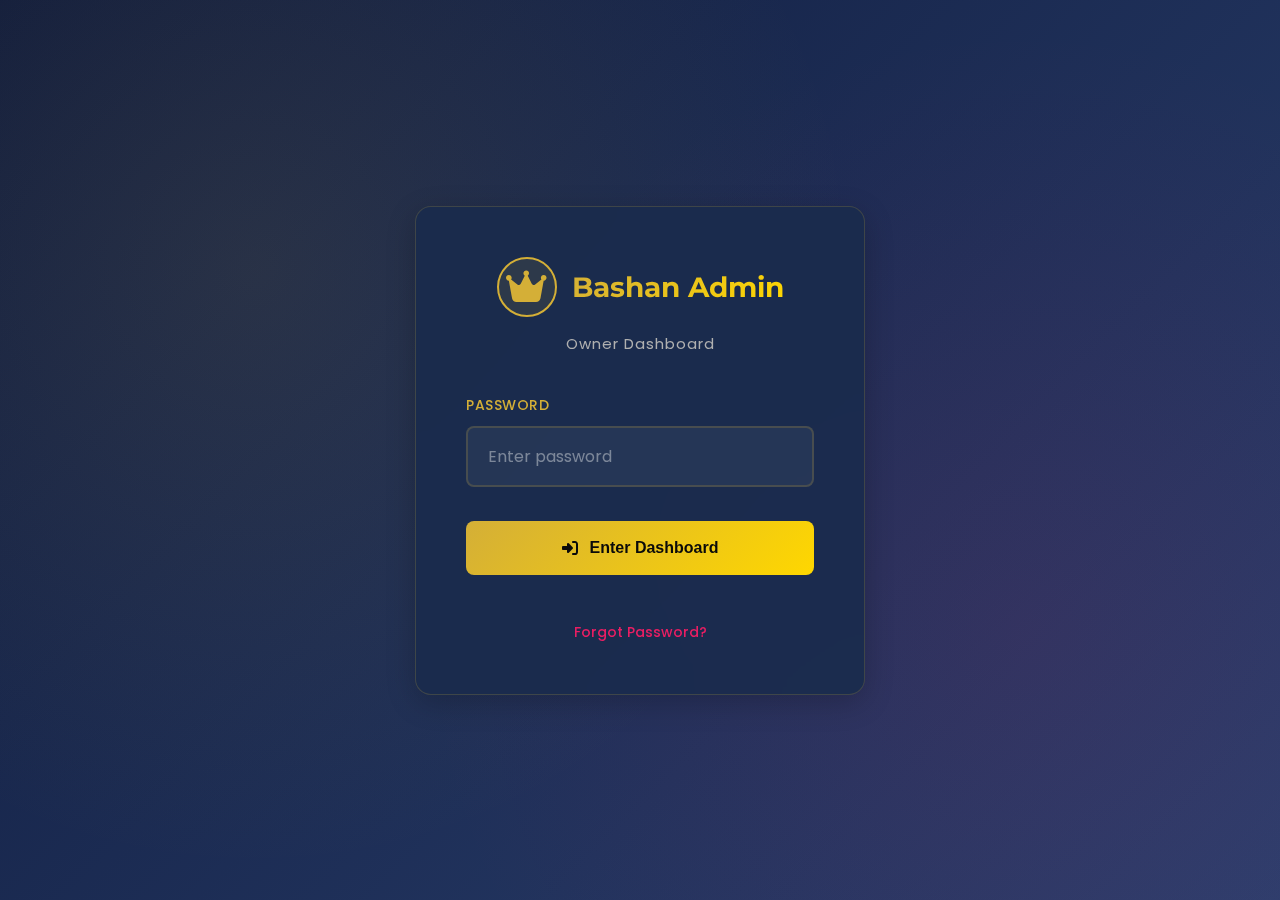
<file: admin.html>
<!DOCTYPE html>
<html lang="en">
<head>
    <meta charset="UTF-8">
    <meta name="viewport" content="width=device-width, initial-scale=1.0">
    <title>Admin Panel - Bashan Locs & Fashion</title>
    <link rel="stylesheet" href="admin.css">
    <link rel="stylesheet" href="https://cdnjs.cloudflare.com/ajax/libs/font-awesome/6.4.0/css/all.min.css">
    <link href="https://fonts.googleapis.com/css2?family=Poppins:wght@300;400;500;600;700&family=Montserrat:wght@400;500;600&display=swap" rel="stylesheet">
</head>
<body>
    <!-- Login Screen -->
    <div id="loginScreen" class="login-screen">
        <div class="login-container">
            <div class="login-header">
                <div class="logo">
                    <i class="fas fa-crown"></i>
                    <h1>Bashan Admin</h1>
                </div>
                <p>Owner Dashboard</p>
            </div>
            
            <form id="loginForm" class="login-form">
                <div class="form-group">
                    <label for="password">Password</label>
                    <input type="password" id="password" placeholder="Enter password" required>
                </div>
                
                <button type="submit" class="login-btn">
                    <i class="fas fa-sign-in-alt"></i> Enter Dashboard
                </button>
                
                <div class="forgot-link">
                    <a href="#" id="forgotPassword">Forgot Password?</a>
                </div>
            </form>
            
            <form id="resetForm" class="login-form" style="display: none;">
                <div class="form-group">
                    <label>Security Question: What is your mother's maiden name?</label>
                    <input type="text" id="securityAnswer" placeholder="Your answer" required>
                </div>
                
                <div class="form-group">
                    <label>New Password</label>
                    <input type="password" id="newPassword" placeholder="New password" required>
                </div>
                
                <div class="form-group">
                    <label>Confirm Password</label>
                    <input type="password" id="confirmPassword" placeholder="Confirm password" required>
                </div>
                
                <button type="submit" class="login-btn">
                    <i class="fas fa-key"></i> Reset Password
                </button>
                
                <button type="button" id="backToLogin" class="back-btn">
                    <i class="fas fa-arrow-left"></i> Back to Login
                </button>
            </form>
        </div>
    </div>

    <!-- Admin Dashboard -->
    <div id="adminDashboard" class="admin-dashboard" style="display: none;">
        <!-- Sidebar -->
        <div class="sidebar">
            <div class="sidebar-header">
                <div class="admin-logo">
                    <i class="fas fa-gem"></i>
                    <h2>Bashan Admin</h2>
                </div>
                <div class="admin-info">
                    <div class="admin-avatar">
                        <i class="fas fa-user"></i>
                    </div>
                    <div class="admin-name">Owner</div>
                </div>
            </div>
            
            <div class="sidebar-menu">
                <a href="#" class="menu-item active" data-section="dashboard">
                    <i class="fas fa-chart-line"></i>
                    <span>Dashboard</span>
                </a>
                
                <a href="#" class="menu-item" data-section="products">
                    <i class="fas fa-box"></i>
                    <span>Products</span>
                </a>
                
                <a href="#" class="menu-item" data-section="add">
                    <i class="fas fa-plus-circle"></i>
                    <span>Add Product</span>
                </a>
                
                <a href="#" class="menu-item" data-section="stats">
                    <i class="fas fa-chart-bar"></i>
                    <span>Statistics</span>
                </a>
                
                <a href="#" class="menu-item" data-section="music">
                    <i class="fas fa-music"></i>
                    <span>Music Player</span>
                </a>
                
                <a href="#" class="menu-item" data-section="password">
                    <i class="fas fa-lock"></i>
                    <span>Password</span>
                </a>
                
                <a href="#" class="menu-item" data-section="logout">
                    <i class="fas fa-sign-out-alt"></i>
                    <span>Logout</span>
                </a>
            </div>
            
            <div class="sidebar-footer">
                <div class="music-mini">
                    <div id="miniPlayer">
                        <i class="fas fa-play"></i>
                        <span>No song</span>
                    </div>
                </div>
            </div>
        </div>

        <!-- Main Content -->
        <div class="main-content">
            <!-- Top Bar -->
            <div class="top-bar">
                <div class="page-title">
                    <h1 id="pageTitle">Dashboard</h1>
                </div>
                <div class="top-actions">
                    <div class="time-display" id="currentTime">Loading...</div>
                    <button class="notify-btn" id="notifications">
                        <i class="fas fa-bell"></i>
                        <span class="notify-badge" id="notificationCount">0</span>
                    </button>
                </div>
            </div>

            <!-- Dashboard Sections -->
            <div class="content-area">
                <!-- Dashboard Section -->
                <div id="dashboardSection" class="content-section active">
                    <div class="welcome-card">
                        <h2>Welcome Back! 👑</h2>
                        <p>Manage your boutique effortlessly</p>
                    </div>
                    
                    <div class="stats-cards">
                        <div class="stat-card">
                            <div class="stat-icon sales">
                                <i class="fas fa-shopping-bag"></i>
                            </div>
                            <div class="stat-info">
                                <h3 id="totalOrders">0</h3>
                                <p>Today's Orders</p>
                            </div>
                        </div>
                        
                        <div class="stat-card">
                            <div class="stat-icon products">
                                <i class="fas fa-box-open"></i>
                            </div>
                            <div class="stat-info">
                                <h3 id="totalProducts">0</h3>
                                <p>Total Products</p>
                            </div>
                        </div>
                        
                        <div class="stat-card">
                            <div class="stat-icon revenue">
                                <i class="fas fa-coins"></i>
                            </div>
                            <div class="stat-info">
                                <h3 id="totalRevenue">Ksh 0</h3>
                                <p>Revenue</p>
                            </div>
                        </div>
                        
                        <div class="stat-card">
                            <div class="stat-icon visits">
                                <i class="fas fa-eye"></i>
                            </div>
                            <div class="stat-info">
                                <h3 id="totalVisits">0</h3>
                                <p>Website Visits</p>
                            </div>
                        </div>
                    </div>
                    
                    <div class="quick-actions">
                        <h3>Quick Actions</h3>
                        <div class="action-buttons">
                            <button class="action-btn" data-section="add">
                                <i class="fas fa-plus"></i>
                                <span>Add New Product</span>
                            </button>
                            
                            <button class="action-btn" data-section="products">
                                <i class="fas fa-edit"></i>
                                <span>Manage Products</span>
                            </button>
                            
                            <button class="action-btn" onclick="window.open('index.html', '_blank')">
                                <i class="fas fa-external-link-alt"></i>
                                <span>View Website</span>
                            </button>
                            
                            <button class="action-btn" data-section="music">
                                <i class="fas fa-headphones"></i>
                                <span>Play Music</span>
                            </button>
                        </div>
                    </div>
                </div>

                <!-- Products Section -->
                <div id="productsSection" class="content-section">
                    <div class="section-header">
                        <h2>Manage Products</h2>
                        <div class="search-box">
                            <i class="fas fa-search"></i>
                            <input type="text" id="productSearch" placeholder="Search products...">
                        </div>
                    </div>
                    
                    <div class="products-list" id="productsList">
                        <!-- Products will be loaded here -->
                        <div class="empty-state">
                            <i class="fas fa-box-open"></i>
                            <h3>No Products Yet</h3>
                            <p>Add your first product to get started</p>
                            <button class="action-btn" data-section="add">
                                <i class="fas fa-plus"></i>
                                Add First Product
                            </button>
                        </div>
                    </div>
                </div>

                <!-- Add Product Section -->
                <div id="addSection" class="content-section">
                    <div class="section-header">
                        <h2>Add New Product</h2>
                        <p>Fill in the details below</p>
                    </div>
                    
                    <form id="addProductForm" class="product-form">
                        <div class="form-row">
                            <div class="form-group">
                                <label>Category</label>
                                <select id="productCategory" required>
                                    <option value="">Select Category</option>
                                    <option value="fashion">Fashion</option>
                                    <option value="shoes">Shoes</option>
                                    <option value="bags">Bags</option>
                                    <option value="jewelry">Jewelry</option>
                                    <option value="perfumes">Perfumes</option>
                                    <option value="oils">Oils & Lotions</option>
                                    <option value="hair">Hair & Extensions</option>
                                </select>
                            </div>
                            
                            <div class="form-group">
                                <label>Price (Ksh)</label>
                                <input type="number" id="productPrice" placeholder="e.g., 2500" required>
                            </div>
                        </div>
                        
                        <div class="form-group">
                            <label>Product Name</label>
                            <input type="text" id="productName" placeholder="e.g., Designer Handbag" required>
                        </div>
                        
                        <div class="form-group">
                            <label>Product Image</label>
                            <div class="image-upload">
                                <div class="upload-area" id="uploadArea">
                                    <i class="fas fa-cloud-upload-alt"></i>
                                    <p>Click to upload image</p>
                                    <input type="file" id="productImage" accept="image/*" style="display: none;">
                                </div>
                                <div class="image-preview" id="imagePreview">
                                    <!-- Preview will appear here -->
                                </div>
                            </div>
                        </div>
                        
                        <div class="form-group">
                            <label>Description (Optional)</label>
                            <textarea id="productDescription" rows="3" placeholder="Describe your product..."></textarea>
                        </div>
                        
                        <div class="form-actions">
                            <button type="submit" class="submit-btn">
                                <i class="fas fa-check"></i> Publish Product
                            </button>
                            <button type="button" class="cancel-btn" data-section="products">
                                Cancel
                            </button>
                        </div>
                    </form>
                </div>

                <!-- Statistics Section -->
                <div id="statsSection" class="content-section">
                    <div class="section-header">
                        <h2>Statistics & Analytics</h2>
                        <p>Track your boutique performance</p>
                    </div>
                    
                    <div class="analytics-cards">
                        <div class="analytics-card">
                            <h3><i class="fas fa-mouse-pointer"></i> Clicks & Orders</h3>
                            <div class="analytics-item">
                                <span>WhatsApp Clicks:</span>
                                <strong id="whatsappClicks">0</strong>
                            </div>
                            <div class="analytics-item">
                                <span>SMS Clicks:</span>
                                <strong id="smsClicks">0</strong>
                            </div>
                            <div class="analytics-item">
                                <span>Call Clicks:</span>
                                <strong id="callClicks">0</strong>
                            </div>
                            <div class="analytics-item total">
                                <span>Total Orders Today:</span>
                                <strong id="todayOrders">0</strong>
                            </div>
                        </div>
                        
                        <div class="analytics-card">
                            <h3><i class="fas fa-chart-line"></i> Visitor Stats</h3>
                            <div class="analytics-item">
                                <span>Today's Visitors:</span>
                                <strong id="todayVisitors">0</strong>
                            </div>
                            <div class="analytics-item">
                                <span>This Week:</span>
                                <strong id="weekVisitors">0</strong>
                            </div>
                            <div class="analytics-item">
                                <span>This Month:</span>
                                <strong id="monthVisitors">0</strong>
                            </div>
                            <div class="analytics-item">
                                <span>Total Visitors:</span>
                                <strong id="totalVisitorsCount">0</strong>
                            </div>
                        </div>
                        
                        <div class="analytics-card">
                            <h3><i class="fas fa-star"></i> Popular Products</h3>
                            <div id="popularProducts">
                                <!-- Popular products will be listed here -->
                                <p class="no-data">No data yet</p>
                            </div>
                        </div>
                    </div>
                    
                    <div class="reset-stats">
                        <button class="reset-btn" id="resetStats">
                            <i class="fas fa-redo"></i> Reset All Statistics
                        </button>
                        <p class="note">This will reset all click counters and visitor counts</p>
                    </div>
                </div>

                <!-- Music Player Section -->
                <div id="musicSection" class="content-section">
                    <div class="section-header">
                        <h2>Music Player</h2>
                        <p>Upload and play your favorite songs</p>
                    </div>
                    
                    <div class="music-player">
                        <div class="player-controls">
                            <div class="now-playing" id="nowPlaying">
                                <i class="fas fa-music"></i>
                                <div>
                                    <h3 id="currentSong">No song playing</h3>
                                    <p id="songArtist">Upload a song to begin</p>
                                </div>
                            </div>
                            
                            <div class="player-buttons">
                                <button class="player-btn" id="prevBtn" disabled>
                                    <i class="fas fa-step-backward"></i>
                                </button>
                                <button class="player-btn play-btn" id="playBtn">
                                    <i class="fas fa-play"></i>
                                </button>
                                <button class="player-btn" id="nextBtn" disabled>
                                    <i class="fas fa-step-forward"></i>
                                </button>
                            </div>
                            
                            <div class="volume-control">
                                <i class="fas fa-volume-up"></i>
                                <input type="range" id="volumeSlider" min="0" max="100" value="50">
                            </div>
                        </div>
                        
                        <div class="song-list">
                            <div class="song-list-header">
                                <h3>Your Songs</h3>
                                <button class="upload-song-btn" id="uploadSongBtn">
                                    <i class="fas fa-upload"></i> Upload Song
                                </button>
                            </div>
                            <div class="songs-container" id="songsContainer">
                                <!-- Songs will be listed here -->
                                <div class="empty-songs">
                                    <i class="fas fa-music"></i>
                                    <p>No songs uploaded yet</p>
                                </div>
                            </div>
                        </div>
                        
                        <div class="upload-song" id="uploadSongSection" style="display: none;">
                            <h3>Upload New Song</h3>
                            <div class="upload-form">
                                <input type="file" id="songFile" accept="audio/*" style="display: none;">
                                <div class="upload-area song-upload" id="songUploadArea">
                                    <i class="fas fa-file-audio"></i>
                                    <p>Click to upload song (MP3, WAV, etc.)</p>
                                    <span>Max size: 10MB</span>
                                </div>
                                <div class="song-details">
                                    <input type="text" id="songTitle" placeholder="Song title" required>
                                    <input type="text" id="songArtistInput" placeholder="Artist name" required>
                                </div>
                                <div class="upload-actions">
                                    <button type="button" id="saveSongBtn" class="save-btn">
                                        <i class="fas fa-save"></i> Save Song
                                    </button>
                                    <button type="button" id="cancelUploadBtn" class="cancel-btn">
                                        Cancel
                                    </button>
                                </div>
                            </div>
                        </div>
                    </div>
                </div>

                <!-- Change Password Section -->
                <div id="passwordSection" class="content-section">
                    <div class="section-header">
                        <h2>Change Password</h2>
                        <p>Update your admin password</p>
                    </div>
                    
                    <form id="changePasswordForm" class="password-form">
                        <div class="form-group">
                            <label>Current Password</label>
                            <input type="password" id="currentPassword" required>
                        </div>
                        
                        <div class="form-group">
                            <label>New Password</label>
                            <input type="password" id="newPasswordField" required>
                        </div>
                        
                        <div class="form-group">
                            <label>Confirm New Password</label>
                            <input type="password" id="confirmNewPassword" required>
                        </div>
                        
                        <div class="form-actions">
                            <button type="submit" class="submit-btn">
                                <i class="fas fa-lock"></i> Update Password
                            </button>
                        </div>
                    </form>
                </div>
            </div>
        </div>
    </div>

    <!-- Hidden Audio Player -->
    <audio id="audioPlayer" style="display: none;"></audio>

    <!-- Notification Toast -->
    <div id="notificationToast" class="notification-toast">
        <div class="toast-content">
            <i class="fas fa-check-circle"></i>
            <span id="toastMessage">Operation successful!</span>
        </div>
    </div>

    <script src="admin.js"></script>
</body>
</html>
</file>
<file: admin.css>
/* ===== CLASSY & MODERN ADMIN STYLES ===== */
* {
    margin: 0;
    padding: 0;
    box-sizing: border-box;
}

:root {
    /* Classy Color Palette */
    --navy-blue: #0f1b3d;
    --dark-blue: #1a2b4d;
    --royal-blue: #2a3f6d;
    --pink-dark: #C2185B;
    --pink-light: #E91E63;
    --gold: #D4AF37;
    --gold-light: #FFD700;
    --black: #0a0a0a;
    --black-light: #1a1a1a;
    --white: #ffffff;
    --gray-light: #f5f5f5;
    --gray: #e0e0e0;
    --text: #ffffff;
    --text-light: #b0b0b0;
    
    /* Effects */
    --shadow: 0 8px 30px rgba(0, 0, 0, 0.2);
    --shadow-hover: 0 12px 40px rgba(212, 175, 55, 0.3);
    --transition: all 0.3s cubic-bezier(0.4, 0, 0.2, 1);
    --radius: 16px;
    --radius-sm: 8px;
    
    /* Gradients */
    --gradient-gold: linear-gradient(135deg, var(--gold), var(--gold-light));
    --gradient-pink: linear-gradient(135deg, var(--pink-dark), var(--pink-light));
    --gradient-blue: linear-gradient(135deg, var(--navy-blue), var(--royal-blue));
}

body {
    font-family: 'Poppins', sans-serif;
    background: linear-gradient(135deg, #0a0a0a 0%, var(--navy-blue) 100%);
    color: var(--text);
    min-height: 100vh;
    overflow-x: hidden;
}

/* ===== LOGIN SCREEN ===== */
.login-screen {
    display: flex;
    align-items: center;
    justify-content: center;
    min-height: 100vh;
    padding: 20px;
    background: var(--gradient-blue);
    position: relative;
    overflow: hidden;
}

.login-screen::before {
    content: '';
    position: absolute;
    top: 0;
    left: 0;
    width: 100%;
    height: 100%;
    background: 
        radial-gradient(circle at 20% 30%, rgba(212, 175, 55, 0.1) 0%, transparent 50%),
        radial-gradient(circle at 80% 70%, rgba(194, 24, 91, 0.1) 0%, transparent 50%);
    z-index: 0;
}

.login-container {
    background: rgba(26, 43, 77, 0.9);
    backdrop-filter: blur(20px);
    border-radius: var(--radius);
    padding: 50px;
    width: 100%;
    max-width: 450px;
    box-shadow: var(--shadow);
    border: 1px solid rgba(212, 175, 55, 0.2);
    position: relative;
    z-index: 1;
    animation: slideUp 0.6s ease;
}

@keyframes slideUp {
    from { opacity: 0; transform: translateY(30px); }
    to { opacity: 1; transform: translateY(0); }
}

.login-header {
    text-align: center;
    margin-bottom: 40px;
}

.logo {
    display: flex;
    align-items: center;
    justify-content: center;
    gap: 15px;
    margin-bottom: 15px;
}

.logo i {
    font-size: 36px;
    color: var(--gold);
    background: rgba(212, 175, 55, 0.1);
    width: 60px;
    height: 60px;
    border-radius: 50%;
    display: flex;
    align-items: center;
    justify-content: center;
    border: 2px solid var(--gold);
}

.logo h1 {
    font-family: 'Montserrat', sans-serif;
    font-size: 28px;
    font-weight: 700;
    background: var(--gradient-gold);
    -webkit-background-clip: text;
    -webkit-text-fill-color: transparent;
    background-clip: text;
}

.login-header p {
    color: var(--text-light);
    font-size: 15px;
    letter-spacing: 1px;
}

.login-form {
    display: flex;
    flex-direction: column;
    gap: 24px;
}

.form-group {
    display: flex;
    flex-direction: column;
    gap: 10px;
}

.form-group label {
    font-size: 14px;
    font-weight: 500;
    color: var(--gold);
    text-transform: uppercase;
    letter-spacing: 0.5px;
}

.form-group input,
.form-group select,
.form-group textarea {
    padding: 16px 20px;
    background: rgba(255, 255, 255, 0.05);
    border: 2px solid rgba(212, 175, 55, 0.2);
    border-radius: var(--radius-sm);
    font-family: 'Poppins', sans-serif;
    font-size: 16px;
    transition: var(--transition);
    color: var(--text);
}

.form-group input:focus,
.form-group select:focus,
.form-group textarea:focus {
    outline: none;
    border-color: var(--gold);
    background: rgba(212, 175, 55, 0.05);
    box-shadow: 0 0 0 4px rgba(212, 175, 55, 0.1);
}

.form-group input::placeholder {
    color: rgba(255, 255, 255, 0.4);
}

.login-btn {
    background: var(--gradient-gold);
    color: var(--black);
    border: none;
    border-radius: var(--radius-sm);
    padding: 18px;
    font-size: 16px;
    font-weight: 600;
    cursor: pointer;
    transition: var(--transition);
    display: flex;
    align-items: center;
    justify-content: center;
    gap: 12px;
    margin-top: 10px;
    position: relative;
    overflow: hidden;
}

.login-btn::before {
    content: '';
    position: absolute;
    top: 0;
    left: -100%;
    width: 100%;
    height: 100%;
    background: linear-gradient(90deg, transparent, rgba(255, 255, 255, 0.2), transparent);
    transition: left 0.5s ease;
}

.login-btn:hover {
    transform: translateY(-3px);
    box-shadow: var(--shadow-hover);
}

.login-btn:hover::before {
    left: 100%;
}

.back-btn {
    background: transparent;
    color: var(--text-light);
    border: 2px solid rgba(212, 175, 55, 0.3);
    border-radius: var(--radius-sm);
    padding: 16px;
    font-size: 16px;
    font-weight: 500;
    cursor: pointer;
    transition: var(--transition);
    display: flex;
    align-items: center;
    justify-content: center;
    gap: 10px;
    width: 100%;
}

.back-btn:hover {
    background: rgba(212, 175, 55, 0.1);
    color: var(--gold);
    border-color: var(--gold);
}

.forgot-link {
    text-align: center;
    margin-top: 20px;
}

.forgot-link a {
    color: var(--pink-light);
    text-decoration: none;
    font-size: 14px;
    font-weight: 500;
    transition: var(--transition);
    position: relative;
}

.forgot-link a::after {
    content: '';
    position: absolute;
    bottom: -2px;
    left: 0;
    width: 0;
    height: 1px;
    background: var(--pink-light);
    transition: width 0.3s ease;
}

.forgot-link a:hover {
    color: var(--gold);
}

.forgot-link a:hover::after {
    width: 100%;
}

/* ===== ADMIN DASHBOARD ===== */
.admin-dashboard {
    display: flex;
    min-height: 100vh;
}

/* Sidebar */
.sidebar {
    width: 280px;
    background: var(--navy-blue);
    display: flex;
    flex-direction: column;
    border-right: 1px solid rgba(212, 175, 55, 0.1);
    box-shadow: var(--shadow);
    position: relative;
    z-index: 10;
}

.sidebar::before {
    content: '';
    position: absolute;
    top: 0;
    right: 0;
    width: 1px;
    height: 100%;
    background: linear-gradient(to bottom, transparent, var(--gold), transparent);
    opacity: 0.3;
}

.sidebar-header {
    padding: 30px 25px;
    border-bottom: 1px solid rgba(212, 175, 55, 0.1);
}

.admin-logo {
    display: flex;
    align-items: center;
    gap: 15px;
    margin-bottom: 25px;
}

.admin-logo i {
    font-size: 28px;
    color: var(--gold);
    background: rgba(212, 175, 55, 0.1);
    width: 50px;
    height: 50px;
    border-radius: 12px;
    display: flex;
    align-items: center;
    justify-content: center;
    border: 1px solid rgba(212, 175, 55, 0.3);
}

.admin-logo h2 {
    font-family: 'Montserrat', sans-serif;
    font-size: 20px;
    font-weight: 600;
    background: var(--gradient-gold);
    -webkit-background-clip: text;
    -webkit-text-fill-color: transparent;
    background-clip: text;
}

.admin-info {
    display: flex;
    align-items: center;
    gap: 15px;
}

.admin-avatar {
    width: 45px;
    height: 45px;
    background: var(--gradient-gold);
    border-radius: 50%;
    display: flex;
    align-items: center;
    justify-content: center;
    color: var(--black);
    font-size: 20px;
    font-weight: 600;
    box-shadow: 0 4px 15px rgba(212, 175, 55, 0.3);
}

.admin-name {
    font-weight: 500;
    color: var(--text);
    font-size: 15px;
}

.sidebar-menu {
    flex: 1;
    padding: 20px;
    display: flex;
    flex-direction: column;
    gap: 8px;
}

.menu-item {
    display: flex;
    align-items: center;
    gap: 15px;
    padding: 16px 20px;
    color: var(--text-light);
    text-decoration: none;
    border-radius: var(--radius-sm);
    transition: var(--transition);
    font-weight: 500;
    position: relative;
    overflow: hidden;
}

.menu-item::before {
    content: '';
    position: absolute;
    top: 0;
    left: -100%;
    width: 100%;
    height: 100%;
    background: linear-gradient(90deg, transparent, rgba(212, 175, 55, 0.1), transparent);
    transition: left 0.5s ease;
}

.menu-item i {
    font-size: 20px;
    width: 24px;
    color: var(--gold);
    transition: var(--transition);
    position: relative;
    z-index: 1;
}

.menu-item span {
    position: relative;
    z-index: 1;
}

.menu-item:hover {
    color: var(--gold);
    background: rgba(212, 175, 55, 0.05);
}

.menu-item:hover::before {
    left: 100%;
}

.menu-item.active {
    background: var(--gradient-gold);
    color: var(--black);
    box-shadow: 0 4px 15px rgba(212, 175, 55, 0.3);
}

.menu-item.active i {
    color: var(--black);
}

.menu-item.active::before {
    display: none;
}

.sidebar-footer {
    padding: 25px;
    border-top: 1px solid rgba(212, 175, 55, 0.1);
}

.music-mini {
    background: rgba(212, 175, 55, 0.1);
    border-radius: var(--radius-sm);
    padding: 15px;
    display: flex;
    align-items: center;
    gap: 12px;
    cursor: pointer;
    transition: var(--transition);
    border: 1px solid rgba(212, 175, 55, 0.2);
}

.music-mini:hover {
    background: rgba(212, 175, 55, 0.2);
    border-color: var(--gold);
}

.music-mini i {
    color: var(--gold);
    font-size: 20px;
}

.music-mini span {
    font-size: 14px;
    color: var(--text);
    flex: 1;
    overflow: hidden;
    white-space: nowrap;
    text-overflow: ellipsis;
}

/* Main Content */
.main-content {
    flex: 1;
    display: flex;
    flex-direction: column;
    background: linear-gradient(135deg, var(--black) 0%, var(--dark-blue) 100%);
    position: relative;
}

.main-content::before {
    content: '';
    position: absolute;
    top: 0;
    left: 0;
    width: 100%;
    height: 100%;
    background: 
        radial-gradient(circle at 10% 20%, rgba(194, 24, 91, 0.05) 0%, transparent 40%),
        radial-gradient(circle at 90% 80%, rgba(212, 175, 55, 0.05) 0%, transparent 40%);
    pointer-events: none;
}

.top-bar {
    background: rgba(26, 43, 77, 0.8);
    backdrop-filter: blur(10px);
    padding: 20px 35px;
    border-bottom: 1px solid rgba(212, 175, 55, 0.1);
    display: flex;
    justify-content: space-between;
    align-items: center;
    position: sticky;
    top: 0;
    z-index: 5;
}

.page-title h1 {
    font-family: 'Montserrat', sans-serif;
    font-size: 28px;
    font-weight: 600;
    background: var(--gradient-gold);
    -webkit-background-clip: text;
    -webkit-text-fill-color: transparent;
    background-clip: text;
    letter-spacing: 0.5px;
}

.top-actions {
    display: flex;
    align-items: center;
    gap: 25px;
}

.time-display {
    font-family: 'Montserrat', sans-serif;
    font-size: 16px;
    color: var(--gold);
    font-weight: 500;
    background: rgba(212, 175, 55, 0.1);
    padding: 10px 20px;
    border-radius: 30px;
    border: 1px solid rgba(212, 175, 55, 0.2);
}

.notify-btn {
    background: none;
    border: none;
    font-size: 22px;
    color: var(--gold);
    cursor: pointer;
    position: relative;
    transition: var(--transition);
    padding: 10px;
    border-radius: 50%;
    background: rgba(212, 175, 55, 0.1);
    border: 1px solid rgba(212, 175, 55, 0.2);
}

.notify-btn:hover {
    background: var(--gradient-gold);
    color: var(--black);
    transform: rotate(15deg);
}

.notify-badge {
    position: absolute;
    top: -5px;
    right: -5px;
    background: var(--pink-light);
    color: white;
    font-size: 12px;
    padding: 4px 8px;
    border-radius: 10px;
    min-width: 20px;
    text-align: center;
    font-weight: 600;
    box-shadow: 0 2px 8px rgba(194, 24, 91, 0.3);
}

/* Content Area */
.content-area {
    flex: 1;
    padding: 35px;
    overflow-y: auto;
}

.content-section {
    display: none;
    animation: fadeIn 0.4s ease;
}

.content-section.active {
    display: block;
}

/* Dashboard Section */
.welcome-card {
    background: rgba(26, 43, 77, 0.7);
    backdrop-filter: blur(10px);
    border-radius: var(--radius);
    padding: 40px;
    margin-bottom: 35px;
    border: 1px solid rgba(212, 175, 55, 0.1);
    box-shadow: var(--shadow);
    position: relative;
    overflow: hidden;
}

.welcome-card::before {
    content: '';
    position: absolute;
    top: 0;
    left: 0;
    width: 100%;
    height: 4px;
    background: var(--gradient-gold);
}

.welcome-card h2 {
    font-size: 32px;
    margin-bottom: 15px;
    color: var(--text);
    font-weight: 600;
}

.welcome-card p {
    font-size: 18px;
    color: var(--text-light);
}

.stats-cards {
    display: grid;
    grid-template-columns: repeat(auto-fit, minmax(260px, 1fr));
    gap: 25px;
    margin-bottom: 35px;
}

.stat-card {
    background: rgba(26, 43, 77, 0.7);
    backdrop-filter: blur(10px);
    border-radius: var(--radius);
    padding: 30px;
    display: flex;
    align-items: center;
    gap: 25px;
    border: 1px solid rgba(212, 175, 55, 0.1);
    transition: var(--transition);
    position: relative;
    overflow: hidden;
}

.stat-card::before {
    content: '';
    position: absolute;
    top: 0;
    left: 0;
    width: 4px;
    height: 100%;
    background: var(--gradient-gold);
}

.stat-card:hover {
    transform: translateY(-5px);
    border-color: var(--gold);
    box-shadow: var(--shadow-hover);
}

.stat-icon {
    width: 70px;
    height: 70px;
    border-radius: 16px;
    display: flex;
    align-items: center;
    justify-content: center;
    font-size: 28px;
    background: rgba(212, 175, 55, 0.1);
    border: 1px solid rgba(212, 175, 55, 0.2);
}

.stat-icon.sales {
    color: var(--gold);
}

.stat-icon.products {
    color: var(--pink-light);
}

.stat-icon.revenue {
    color: #4CAF50;
}

.stat-icon.visits {
    color: #2196F3;
}

.stat-info h3 {
    font-size: 32px;
    font-weight: 700;
    color: var(--text);
    margin-bottom: 8px;
}

.stat-info p {
    color: var(--text-light);
    font-size: 15px;
}

.quick-actions {
    background: rgba(26, 43, 77, 0.7);
    backdrop-filter: blur(10px);
    border-radius: var(--radius);
    padding: 35px;
    border: 1px solid rgba(212, 175, 55, 0.1);
    box-shadow: var(--shadow);
}

.quick-actions h3 {
    font-size: 24px;
    margin-bottom: 25px;
    color: var(--gold);
    font-weight: 600;
}

.action-buttons {
    display: grid;
    grid-template-columns: repeat(auto-fit, minmax(220px, 1fr));
    gap: 20px;
}

.action-btn {
    background: rgba(212, 175, 55, 0.1);
    border: 1px solid rgba(212, 175, 55, 0.3);
    border-radius: var(--radius-sm);
    padding: 20px;
    display: flex;
    align-items: center;
    justify-content: center;
    gap: 15px;
    cursor: pointer;
    transition: var(--transition);
    font-size: 16px;
    font-weight: 500;
    color: var(--text);
    position: relative;
    overflow: hidden;
}

.action-btn::before {
    content: '';
    position: absolute;
    top: 0;
    left: -100%;
    width: 100%;
    height: 100%;
    background: linear-gradient(90deg, transparent, rgba(212, 175, 55, 0.2), transparent);
    transition: left 0.5s ease;
}

.action-btn:hover {
    background: var(--gradient-gold);
    color: var(--black);
    border-color: var(--gold);
    transform: translateY(-3px);
}

.action-btn:hover::before {
    left: 100%;
}

.action-btn i {
    font-size: 20px;
}

/* Products Section */
.section-header {
    display: flex;
    justify-content: space-between;
    align-items: center;
    margin-bottom: 35px;
    flex-wrap: wrap;
    gap: 20px;
}

.section-header h2 {
    font-size: 28px;
    color: var(--gold);
    font-weight: 600;
}

.search-box {
    position: relative;
    width: 350px;
}

.search-box i {
    position: absolute;
    left: 20px;
    top: 50%;
    transform: translateY(-50%);
    color: var(--gold);
    font-size: 18px;
}

.search-box input {
    width: 100%;
    padding: 16px 20px 16px 55px;
    background: rgba(212, 175, 55, 0.1);
    border: 1px solid rgba(212, 175, 55, 0.3);
    border-radius: 30px;
    font-family: 'Poppins', sans-serif;
    font-size: 16px;
    transition: var(--transition);
    color: var(--text);
}

.search-box input:focus {
    outline: none;
    border-color: var(--gold);
    background: rgba(212, 175, 55, 0.15);
    box-shadow: 0 0 0 4px rgba(212, 175, 55, 0.1);
}

.search-box input::placeholder {
    color: rgba(255, 255, 255, 0.5);
}

.products-list {
    background: rgba(26, 43, 77, 0.7);
    backdrop-filter: blur(10px);
    border-radius: var(--radius);
    padding: 30px;
    border: 1px solid rgba(212, 175, 55, 0.1);
    box-shadow: var(--shadow);
    min-height: 400px;
}

.empty-state {
    text-align: center;
    padding: 80px 20px;
    color: var(--text-light);
}

.empty-state i {
    font-size: 64px;
    margin-bottom: 25px;
    color: rgba(212, 175, 55, 0.3);
}

.empty-state h3 {
    font-size: 24px;
    margin-bottom: 15px;
    color: var(--text);
}

.empty-state p {
    margin-bottom: 30px;
    font-size: 16px;
}

/* Product Form */
.product-form {
    background: rgba(26, 43, 77, 0.7);
    backdrop-filter: blur(10px);
    border-radius: var(--radius);
    padding: 40px;
    border: 1px solid rgba(212, 175, 55, 0.1);
    box-shadow: var(--shadow);
}

.form-row {
    display: grid;
    grid-template-columns: 1fr 1fr;
    gap: 25px;
    margin-bottom: 25px;
}

.image-upload {
    margin: 25px 0;
}

.upload-area {
    border: 2px dashed rgba(212, 175, 55, 0.3);
    border-radius: var(--radius);
    padding: 50px;
    text-align: center;
    cursor: pointer;
    transition: var(--transition);
    margin-bottom: 25px;
    background: rgba(212, 175, 55, 0.05);
}

.upload-area:hover {
    border-color: var(--gold);
    background: rgba(212, 175, 55, 0.1);
    transform: translateY(-3px);
}

.upload-area i {
    font-size: 56px;
    color: var(--gold);
    margin-bottom: 20px;
    opacity: 0.7;
}

.upload-area p {
    color: var(--text);
    font-weight: 500;
    margin-bottom: 10px;
    font-size: 18px;
}

.upload-area span {
    color: var(--text-light);
    font-size: 14px;
}

.image-preview {
    margin-top: 25px;
}

.image-preview img {
    max-width: 100%;
    max-height: 300px;
    border-radius: var(--radius-sm);
    box-shadow: var(--shadow);
    border: 1px solid rgba(212, 175, 55, 0.3);
}

.form-actions {
    display: flex;
    gap: 20px;
    margin-top: 40px;
}

.submit-btn {
    background: var(--gradient-gold);
    color: var(--black);
    border: none;
    border-radius: var(--radius-sm);
    padding: 18px 35px;
    font-size: 16px;
    font-weight: 600;
    cursor: pointer;
    transition: var(--transition);
    display: flex;
    align-items: center;
    gap: 12px;
    position: relative;
    overflow: hidden;
}

.submit-btn::before {
    content: '';
    position: absolute;
    top: 0;
    left: -100%;
    width: 100%;
    height: 100%;
    background: linear-gradient(90deg, transparent, rgba(255, 255, 255, 0.2), transparent);
    transition: left 0.5s ease;
}

.submit-btn:hover {
    transform: translateY(-3px);
    box-shadow: var(--shadow-hover);
}

.submit-btn:hover::before {
    left: 100%;
}

.cancel-btn {
    background: rgba(212, 175, 55, 0.1);
    color: var(--text);
    border: 1px solid rgba(212, 175, 55, 0.3);
    border-radius: var(--radius-sm);
    padding: 18px 35px;
    font-size: 16px;
    font-weight: 500;
    cursor: pointer;
    transition: var(--transition);
}

.cancel-btn:hover {
    background: rgba(212, 175, 55, 0.2);
    color: var(--gold);
    border-color: var(--gold);
}

/* Statistics Section */
.analytics-cards {
    display: grid;
    grid-template-columns: repeat(auto-fit, minmax(320px, 1fr));
    gap: 25px;
    margin-bottom: 35px;
}

.analytics-card {
    background: rgba(26, 43, 77, 0.7);
    backdrop-filter: blur(10px);
    border-radius: var(--radius);
    padding: 30px;
    border: 1px solid rgba(212, 175, 55, 0.1);
    box-shadow: var(--shadow);
}

.analytics-card h3 {
    font-size: 20px;
    margin-bottom: 25px;
    color: var(--gold);
    font-weight: 600;
    display: flex;
    align-items: center;
    gap: 12px;
}

.analytics-item {
    display: flex;
    justify-content: space-between;
    align-items: center;
    padding: 16px 0;
    border-bottom: 1px solid rgba(212, 175, 55, 0.1);
}

.analytics-item:last-child {
    border-bottom: none;
}

.analytics-item.total {
    font-weight: 600;
    color: var(--gold);
    margin-top: 15px;
    padding-top: 20px;
    border-top: 2px solid rgba(212, 175, 55, 0.2);
}

.analytics-item span {
    color: var(--text);
}

.analytics-item strong {
    color: var(--gold);
    font-size: 20px;
}

.no-data {
    color: var(--text-light);
    font-style: italic;
    text-align: center;
    padding: 30px;
}

.reset-stats {
    background: rgba(26, 43, 77, 0.7);
    backdrop-filter: blur(10px);
    border-radius: var(--radius);
    padding: 35px;
    border: 1px solid rgba(212, 175, 55, 0.1);
    box-shadow: var(--shadow);
    text-align: center;
}

.reset-btn {
    background: var(--gradient-pink);
    color: white;
    border: none;
    border-radius: var(--radius-sm);
    padding: 18px 35px;
    font-size: 16px;
    font-weight: 600;
    cursor: pointer;
    transition: var(--transition);
    display: flex;
    align-items: center;
    justify-content: center;
    gap: 12px;
    margin: 0 auto 20px;
    position: relative;
    overflow: hidden;
}

.reset-btn::before {
    content: '';
    position: absolute;
    top: 0;
    left: -100%;
    width: 100%;
    height: 100%;
    background: linear-gradient(90deg, transparent, rgba(255, 255, 255, 0.2), transparent);
    transition: left 0.5s ease;
}

.reset-btn:hover {
    transform: translateY(-3px);
    box-shadow: 0 8px 25px rgba(194, 24, 91, 0.3);
}

.reset-btn:hover::before {
    left: 100%;
}

.note {
    color: var(--text-light);
    font-size: 14px;
}

/* Music Player Section */
.music-player {
    background: rgba(26, 43, 77, 0.7);
    backdrop-filter: blur(10px);
    border-radius: var(--radius);
    padding: 40px;
    border: 1px solid rgba(212, 175, 55, 0.1);
    box-shadow: var(--shadow);
}

.player-controls {
    display: flex;
    align-items: center;
    justify-content: space-between;
    padding-bottom: 30px;
    border-bottom: 1px solid rgba(212, 175, 55, 0.1);
    margin-bottom: 30px;
}

.now-playing {
    display: flex;
    align-items: center;
    gap: 20px;
    flex: 1;
}

.now-playing i {
    font-size: 36px;
    color: var(--gold);
    background: rgba(212, 175, 55, 0.1);
    width: 60px;
    height: 60px;
    border-radius: 50%;
    display: flex;
    align-items: center;
    justify-content: center;
    border: 1px solid rgba(212, 175, 55, 0.3);
}

.now-playing h3 {
    font-size: 22px;
    color: var(--text);
    margin-bottom: 8px;
}

.now-playing p {
    color: var(--text-light);
    font-size: 16px;
}

.player-buttons {
    display: flex;
    gap: 20px;
    align-items: center;
}

.player-btn {
    width: 55px;
    height: 55px;
    border-radius: 50%;
    border: 1px solid rgba(212, 175, 55, 0.3);
    background: rgba(212, 175, 55, 0.1);
    color: var(--gold);
    font-size: 20px;
    cursor: pointer;
    transition: var(--transition);
    display: flex;
    align-items: center;
    justify-content: center;
}

.player-btn:hover:not(:disabled) {
    background: var(--gradient-gold);
    color: var(--black);
    border-color: var(--gold);
    transform: scale(1.1);
}

.player-btn:disabled {
    opacity: 0.3;
    cursor: not-allowed;
}

.play-btn {
    width: 70px;
    height: 70px;
    font-size: 26px;
}

.volume-control {
    display: flex;
    align-items: center;
    gap: 15px;
    width: 180px;
}

.volume-control i {
    color: var(--gold);
    font-size: 20px;
}

.volume-control input[type="range"] {
    flex: 1;
    height: 6px;
    -webkit-appearance: none;
    background: rgba(212, 175, 55, 0.2);
    border-radius: 3px;
    outline: none;
}

.volume-control input[type="range"]::-webkit-slider-thumb {
    -webkit-appearance: none;
    width: 20px;
    height: 20px;
    border-radius: 50%;
    background: var(--gold);
    cursor: pointer;
    border: 2px solid white;
    box-shadow: 0 2px 8px rgba(0, 0, 0, 0.3);
}

.song-list-header {
    display: flex;
    justify-content: space-between;
    align-items: center;
    margin-bottom: 25px;
}

.song-list-header h3 {
    font-size: 24px;
    color: var(--gold);
}

.upload-song-btn {
    background: var(--gradient-gold);
    color: var(--black);
    border: none;
    border-radius: var(--radius-sm);
    padding: 14px 25px;
    font-size: 15px;
    font-weight: 600;
    cursor: pointer;
    transition: var(--transition);
    display: flex;
    align-items: center;
    gap: 10px;
}

.upload-song-btn:hover {
    transform: translateY(-3px);
    box-shadow: var(--shadow-hover);
}

.songs-container {
    background: rgba(212, 175, 55, 0.05);
    border-radius: var(--radius);
    padding: 25px;
    border: 1px solid rgba(212, 175, 55, 0.1);
    min-height: 250px;
}

.empty-songs {
    text-align: center;
    padding: 50px 20px;
    color: var(--text-light);
}

.empty-songs i {
    font-size: 56px;
    margin-bottom: 20px;
    color: rgba(212, 175, 55, 0.3);
}

.upload-song {
    background: rgba(26, 43, 77, 0.7);
    border-radius: var(--radius);
    padding: 30px;
    margin-top: 25px;
    border: 1px solid rgba(212, 175, 55, 0.1);
}

.upload-song h3 {
    font-size: 22px;
    color: var(--gold);
    margin-bottom: 25px;
}

.song-upload {
    background: rgba(212, 175, 55, 0.05);
}

.song-details {
    display: grid;
    grid-template-columns: 1fr 1fr;
    gap: 20px;
    margin: 25px 0;
}

.song-details input {
    padding: 16px 20px;
    background: rgba(212, 175, 55, 0.1);
    border: 1px solid rgba(212, 175, 55, 0.3);
    border-radius: var(--radius-sm);
    font-family: 'Poppins', sans-serif;
    font-size: 16px;
    color: var(--text);
}

.song-details input:focus {
    outline: none;
    border-color: var(--gold);
    background: rgba(212, 175, 55, 0.15);
}

.song-details input::placeholder {
    color: rgba(255, 255, 255, 0.5);
}

.upload-actions {
    display: flex;
    gap: 20px;
    margin-top: 30px;
}

.save-btn {
    background: var(--gradient-gold);
    color: var(--black);
    border: none;
    border-radius: var(--radius-sm);
    padding: 16px 30px;
    font-size: 16px;
    font-weight: 600;
    cursor: pointer;
    transition: var(--transition);
    display: flex;
    align-items: center;
    gap: 10px;
}

.save-btn:hover {
    transform: translateY(-3px);
    box-shadow: var(--shadow-hover);
}

/* Password Form */
.password-form {
    background: rgba(26, 43, 77, 0.7);
    backdrop-filter: blur(10px);
    border-radius: var(--radius);
    padding: 40px;
    max-width: 500px;
    margin: 0 auto;
    border: 1px solid rgba(212, 175, 55, 0.1);
    box-shadow: var(--shadow);
}

/* Notification Toast */
.notification-toast {
    position: fixed;
    bottom: 40px;
    right: 40px;
    background: rgba(26, 43, 77, 0.95);
    backdrop-filter: blur(10px);
    border-radius: var(--radius);
    padding: 20px 25px;
    box-shadow: var(--shadow-hover);
    display: flex;
    align-items: center;
    gap: 15px;
    transform: translateY(100px);
    opacity: 0;
    transition: all 0.3s ease;
    z-index: 1000;
    border: 1px solid rgba(212, 175, 55, 0.3);
    border-left: 4px solid var(--gold);
}

.notification-toast.show {
    transform: translateY(0);
    opacity: 1;
}

.notification-toast i {
    color: var(--gold);
    font-size: 24px;
}

/* Responsive Design */
@media (max-width: 1200px) {
    .sidebar {
        width: 250px;
    }
    
    .stats-cards,
    .analytics-cards {
        grid-template-columns: repeat(2, 1fr);
    }
}

@media (max-width: 992px) {
    .sidebar {
        width: 80px;
    }
    
    .admin-logo h2,
    .admin-name,
    .menu-item span,
    .music-mini span {
        display: none;
    }
    
    .admin-logo {
        justify-content: center;
    }
    
    .admin-logo i {
        width: 40px;
        height: 40px;
        font-size: 20px;
    }
    
    .menu-item {
        justify-content: center;
        padding: 18px;
    }
    
    .menu-item i {
        font-size: 22px;
    }
    
    .form-row,
    .song-details {
        grid-template-columns: 1fr;
    }
    
    .stats-cards,
    .analytics-cards {
        grid-template-columns: 1fr;
    }
    
    .action-buttons {
        grid-template-columns: repeat(2, 1fr);
    }
}

@media (max-width: 768px) {
    .login-container {
        padding: 35px;
    }
    
    .top-bar {
        flex-direction: column;
        gap: 20px;
        align-items: stretch;
        text-align: center;
    }
    
    .time-display {
        width: fit-content;
        margin: 0 auto;
    }
    
    .section-header {
        flex-direction: column;
        align-items: stretch;
    }
    
    .search-box {
        width: 100%;
    }
    
    .player-controls {
        flex-direction: column;
        gap: 25px;
    }
    
    .volume-control {
        width: 100%;
    }
    
    .song-list-header {
        flex-direction: column;
        gap: 20px;
        text-align: center;
    }
    
    .action-buttons {
        grid-template-columns: 1fr;
    }
    
    .form-actions,
    .upload-actions {
        flex-direction: column;
    }
    
    .submit-btn,
    .cancel-btn,
    .save-btn {
        width: 100%;
        justify-content: center;
    }
}

@media (max-width: 480px) {
    .login-container {
        padding: 25px;
    }
    
    .content-area {
        padding: 20px;
    }
    
    .welcome-card h2 {
        font-size: 24px;
    }
    
    .section-header h2 {
        font-size: 24px;
    }
    
    .stat-card {
        flex-direction: column;
        text-align: center;
        gap: 20px;
    }
    
    .stat-icon {
        width: 60px;
        height: 60px;
        font-size: 24px;
    }
    
    .notification-toast {
        bottom: 20px;
        right: 20px;
        left: 20px;
    }
}
</file>
